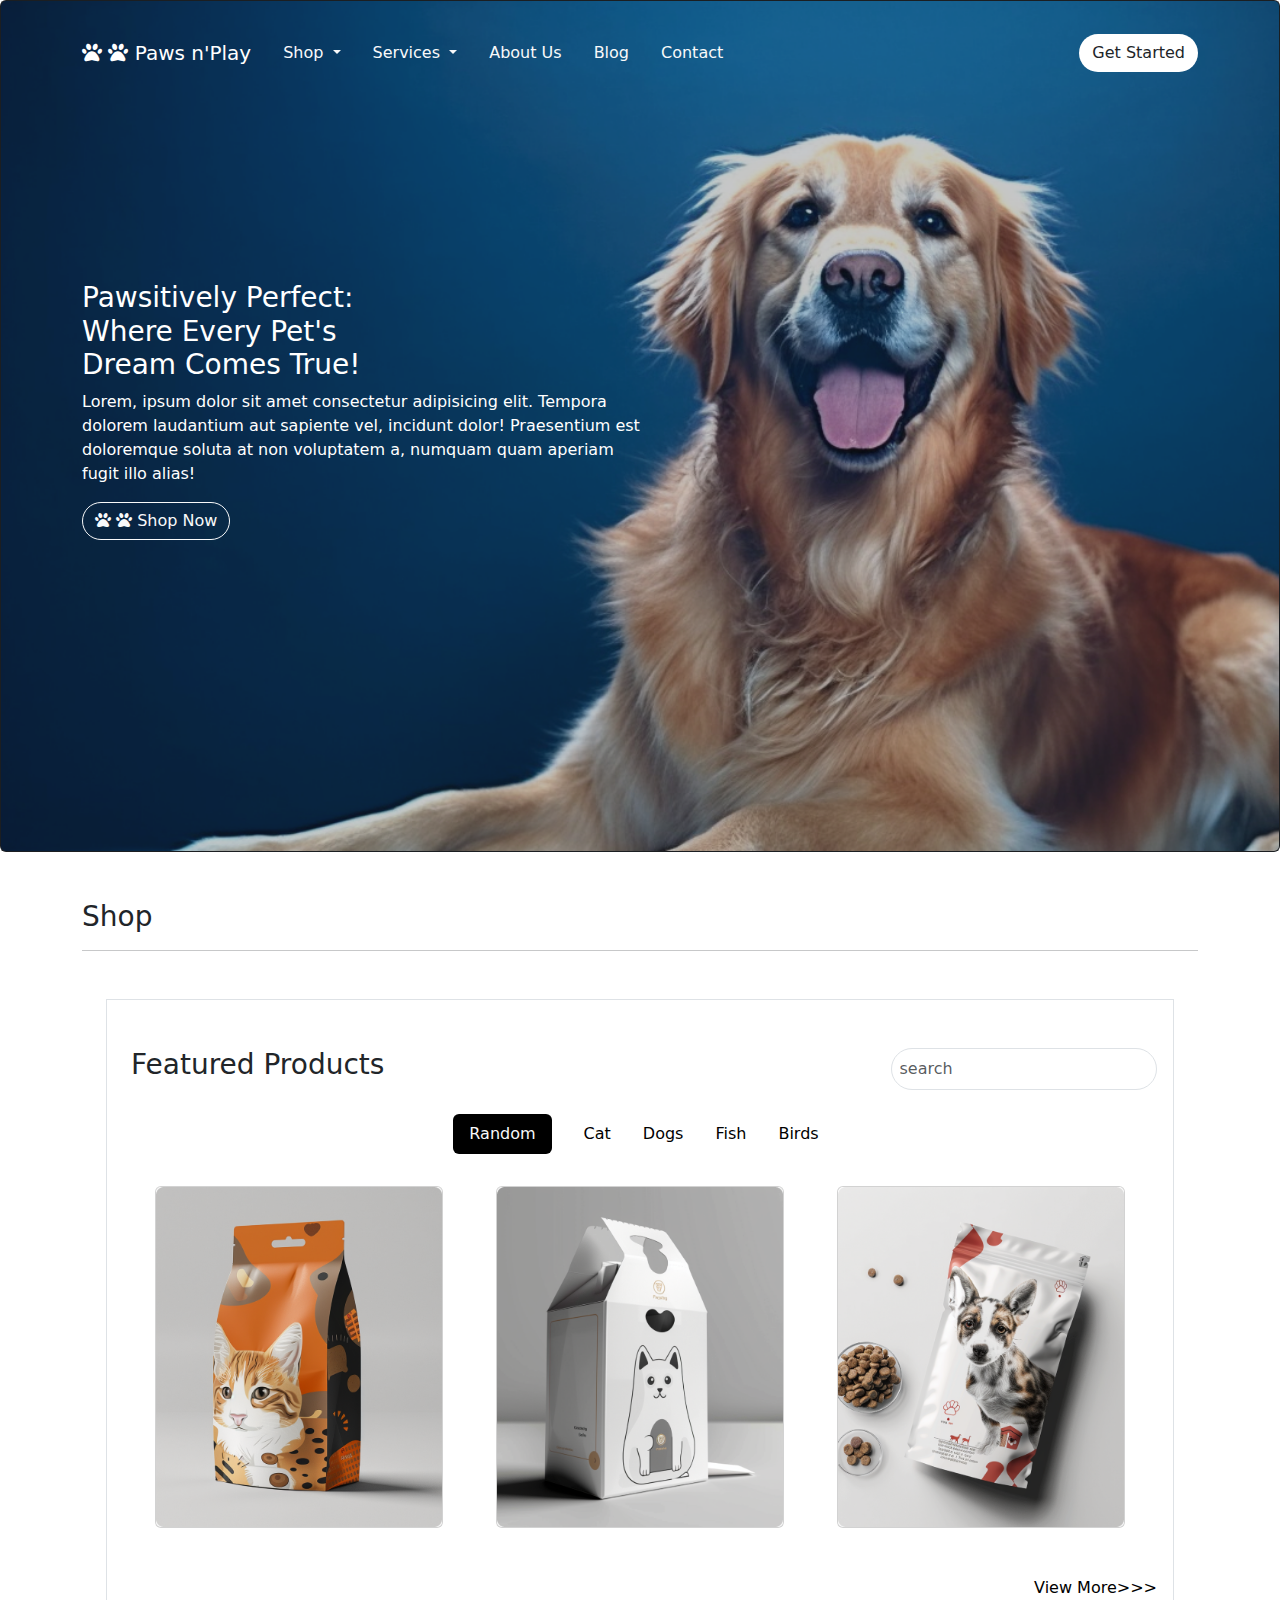
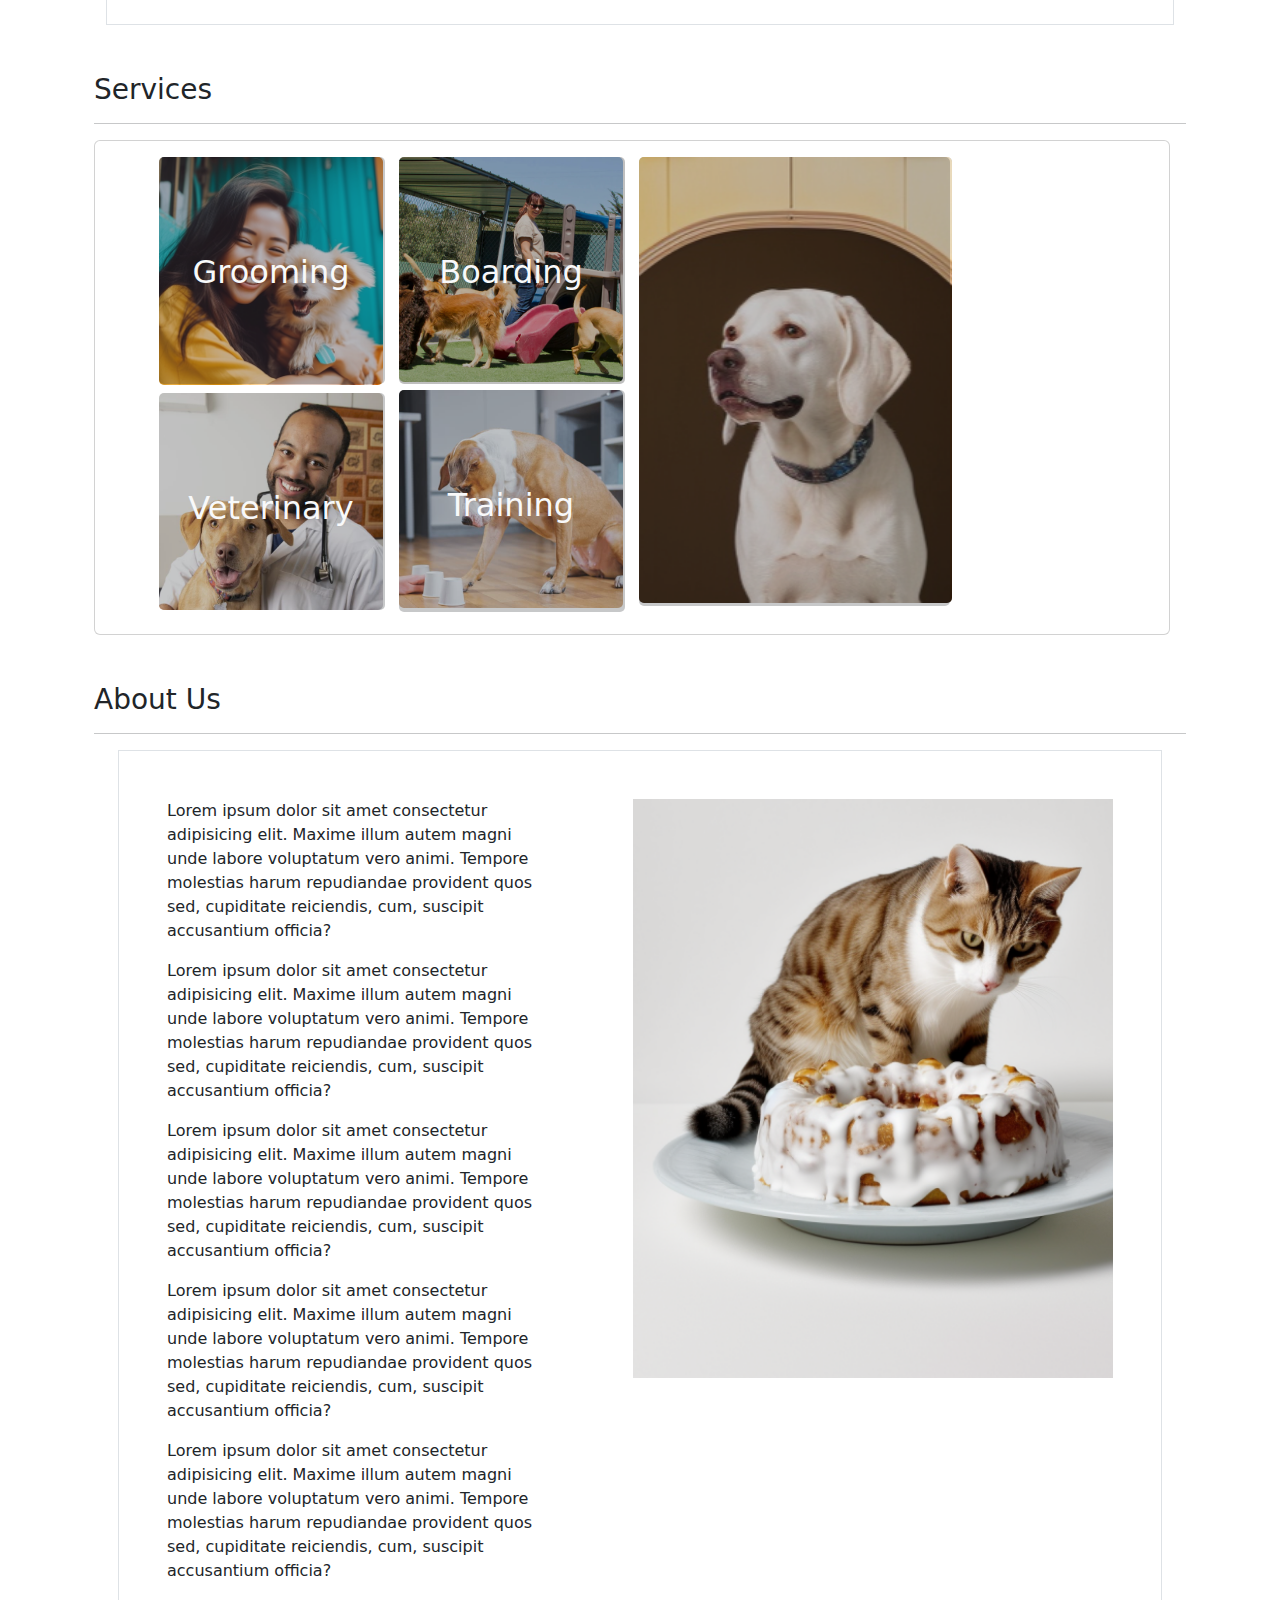
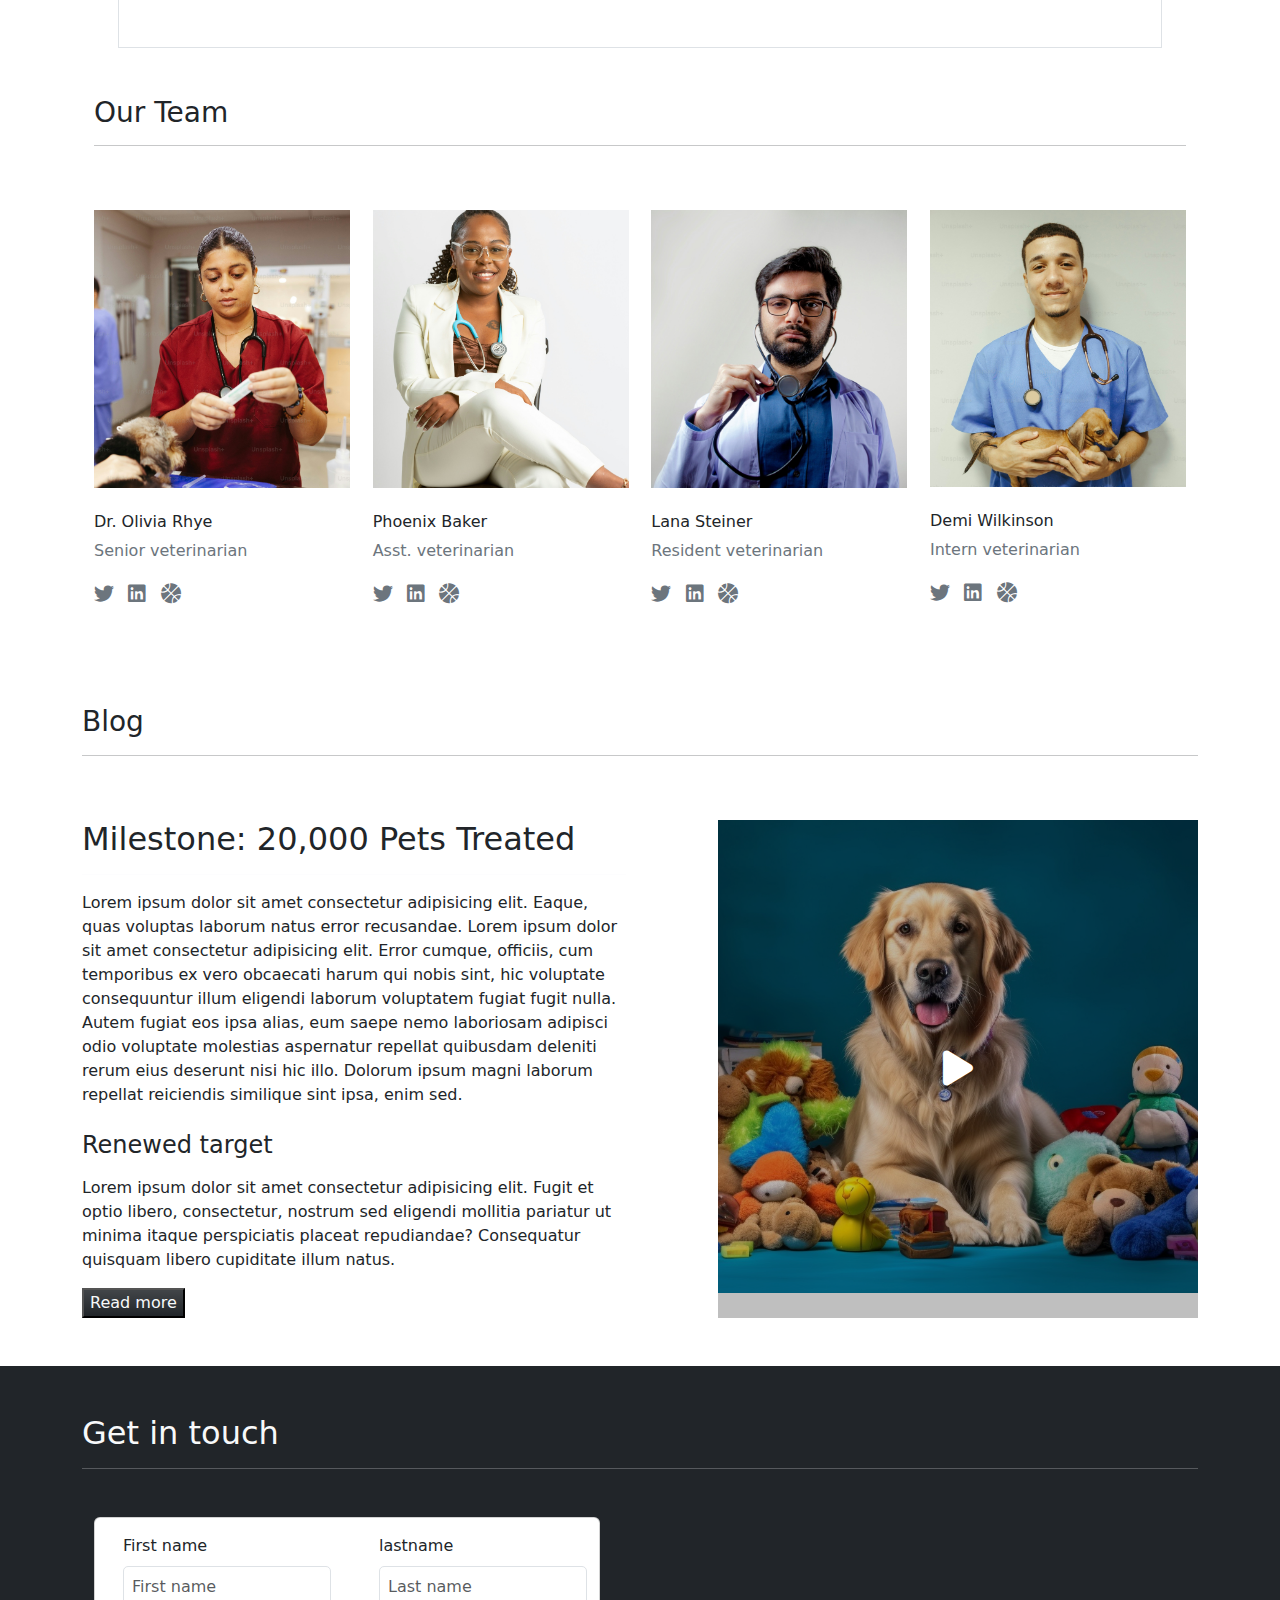
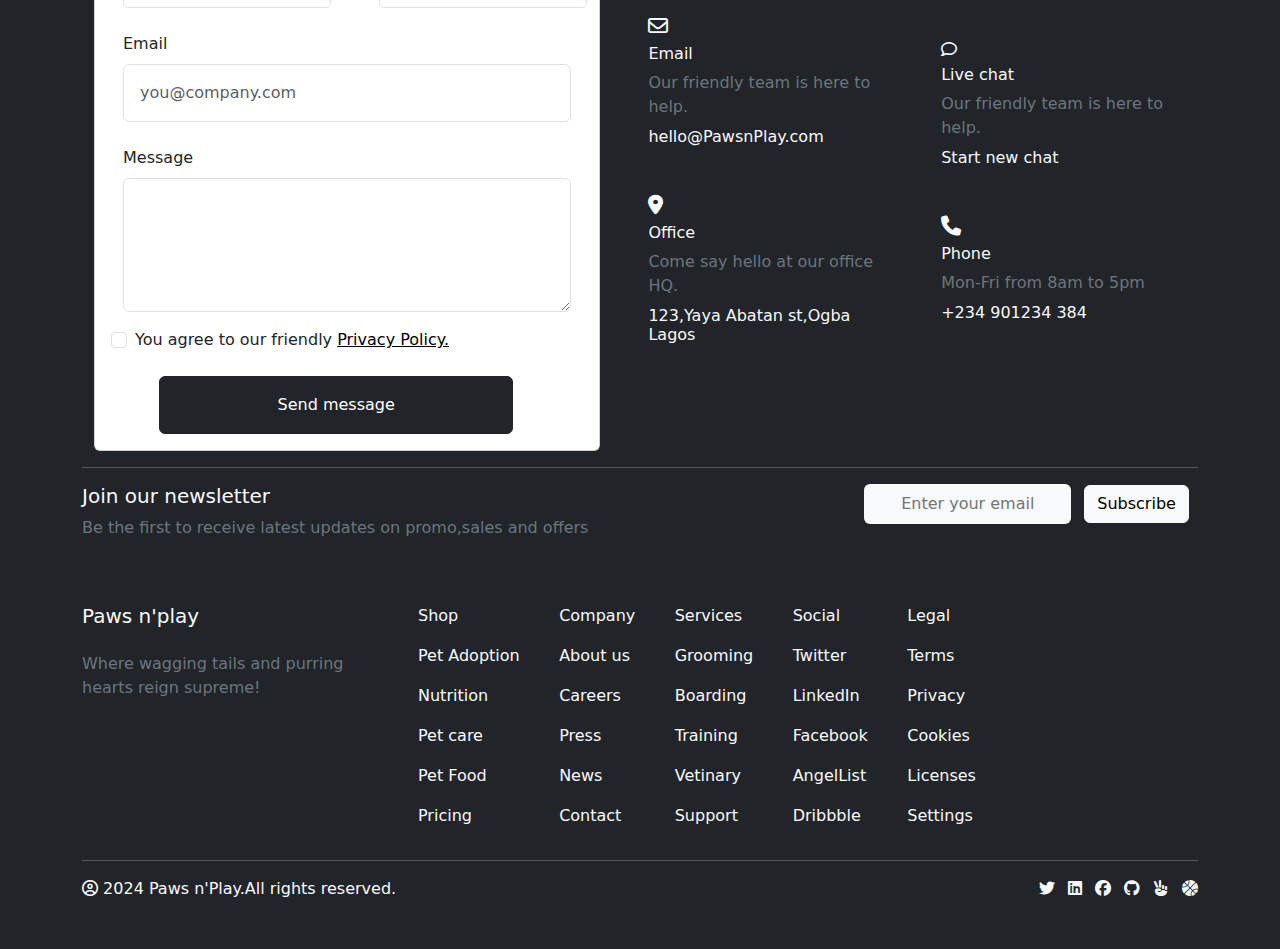
<file: landing-page/index.html>
<!DOCTYPE html>
<html lang="en">

<head>
    <meta charset="UTF-8">
    <title>Document</title>
    <link rel="stylesheet" href="https://cdnjs.cloudflare.com/ajax/libs/font-awesome/6.5.0/css/all.min.css">
    <link rel="stylesheet" href="css/style.css">
    <link href="https://cdn.jsdelivr.net/npm/bootstrap@5.3.3/dist/css/bootstrap.min.css" rel="stylesheet">

</head>

<body>

    <header>
        <div class="container-fluid p-0 mb-5">
            <div class="card text-bg-dark position-relative">
                <img src="images/dog.png" class="card-img" alt="...">
                <div class="position-absolute w-100 h-100 bg-dark
                     bg-opacity-25 ">
                </div>

                <div class="card-img-overlay">

                    <nav class="navbar navbar-expand-lg navbar-dark ">
                        <div class="container">
                            <a class="navbar-brand  " href="#">
                                <i class="fa-solid fa-paw"></i>
                                <i class="fa-solid fa-paw"></i>
                                Paws n'Play
                            </a>
                            <button class="navbar-toggler" type="button" data-bs-toggle="collapse"
                                data-bs-target="#navbarSupportedContent" aria-controls="navbarSupportedContent"
                                aria-expanded="false" aria-label="Toggle navigation">
                                <span class="navbar-toggler-icon"></span>
                            </button>
                            <div class="collapse navbar-collapse" id="navbarSupportedContent">
                                <ul class="navbar-nav me-auto mb-2 mb-lg-0">
                                    <li class="nav-item dropdown">
                                        <a class="nav-link dropdown-toggle p-3 text-light" href="#" role="button"
                                            data-bs-toggle="dropdown" aria-expanded="false">
                                            Shop
                                        </a>
                                        <ul class="dropdown-menu">
                                            <li><a class="dropdown-item" href="#">Action</a></li>
                                            <li><a class="dropdown-item" href="#">Another action</a></li>
                                            <li>
                                                <hr class="dropdown-divider">
                                            </li>
                                            <li><a class="dropdown-item" href="#">Something else here</a></li>
                                        </ul>
                                    </li>
                                    <li class="nav-item dropdown">
                                        <a class="nav-link dropdown-toggle  p-3 text-light" href="#" role="button"
                                            data-bs-toggle="dropdown" aria-expanded="false">
                                            Services
                                        </a>
                                        <ul class="dropdown-menu">
                                            <li><a class="dropdown-item" href="#">Action</a></li>
                                            <li><a class="dropdown-item" href="#">Another action</a></li>
                                            <li>
                                                <hr class="dropdown-divider">
                                            </li>
                                            <li><a class="dropdown-item" href="#">Something else here</a></li>
                                        </ul>
                                    </li>

                                    <li class="nav-item">
                                        <a class="nav-link p-3 text-light" href="#">About Us</a>
                                    </li>
                                    <li class="nav-item">
                                        <a class="nav-link  p-3 text-light" href="#">Blog</a>
                                    </li>
                                    <li class="nav-item">
                                        <a class="nav-link  p-3 text-light" href="#">Contact</a>
                                    </li>


                                </ul>
                                <form class="d-flex" role="search">
                                    <button class="btn btn-outline-blue bg-white rounded-pill " type="submit">Get
                                        Started</button>
                                </form>
                            </div>
                        </div>
                    </nav>


                    <div class="landing container mt-5 pt-5">
                        <h5 class="card-title  fs-3 w-25 mt-5 pt-5">Pawsitively Perfect: Where Every Pet's Dream Comes
                            True!
                        </h5>
                        <p class="card-text  w-50  ">Lorem, ipsum dolor sit amet consectetur adipisicing elit.
                            Tempora
                            dolorem
                            laudantium aut sapiente
                            vel, incidunt dolor! Praesentium est doloremque soluta at non voluptatem a, numquam quam
                            aperiam
                            fugit illo alias!</p>
                        <button class="btn btn-outline-light bg-blue rounded-pill ">
                            <i class="fa-solid fa-paw"></i>
                            <i class="fa-solid fa-paw"></i>
                            Shop Now
                        </button>
                    </div>

                </div>
            </div>

        </div>
    </header>
    <main>
        <div class="container mb-5">
            <h3 class="text-blue">Shop</h3>
            <hr class="mb-5">
            <div class="border  ms-4 me-4 mb-5 ">
                <div class="d-flex justify-content-between mb-3 mt-5">
                    <div>
                        <h3 class="ms-4">Featured Products</h3>
                    </div>
                    <input type="search" placeholder="search"
                        class="rounded-pill p-2 text-secondary me-3 form-control w-25">
                </div>

                <nav class="navbar navbar-expand-lg  text-center">
                    <div class="container">
                        <button class="navbar-toggler" type="button" data-bs-toggle="collapse"
                            data-bs-target="#navbarNav" aria-controls="navbarNav" aria-expanded="false"
                            aria-label="Toggle navigation">
                            <span class="navbar-toggler-icon"></span>
                        </button>
                        <div class="collapse navbar-collapse  " id="navbarNav">
                            <ul class="navbar-nav mx-auto mb-4 ">
                                <li class="nav-item">
                                    <a class="nav-link active text-light bg-black btn px-3 me-4 " aria-current="page"
                                        href="#">Random</a>
                                </li>

                                <li class="nav-item">
                                    <a class="nav-link active" aria-current="page" href="#">Cat</a>
                                </li>
                                <li class="nav-item">
                                    <a class="nav-link active ms-3" aria-current="page" href="#">Dogs</a>
                                </li>
                                <li class="nav-item">
                                    <a class="nav-link active ms-3" aria-current="page" href="#">Fish</a>
                                </li>
                                <li class="nav-item">
                                    <a class="nav-link active ms-3" aria-current="page" href="#">Birds</a>
                                </li>
                            </ul>
                        </div>
                    </div>
                </nav>

                <div class="d-flex justify-content-between mb-5">
                    <div class="card ms-5" style="width: 18rem;">
                        <img src="images/orange.png" class="card-img " alt="...">
                    </div>

                    <div class="card me-5 ms-5" style="width: 18rem;">
                        <img src="images/white.png" class="card-img" alt="...">
                    </div>

                    <div class="card me-5" style="width: 18rem;">
                        <img src="images/seekdog.png" class="card-img" alt="...">
                    </div>
                </div>
                <div class="d-flex justify-content-end">
                    <a href="" class="text-black text-decoration-none mb-4 me-3">View More>>></a>

                </div>
            </div>

            <div class="container">
                <h3>Services</h3>
                <hr>


                <div class=" card p-3 d-flex  flex-row  mb-5  me-3 ">
                    <div class="left-section ms-5">
                        <div>
                            <div class="position-absolute  bg-dark bg-opacity-25 card-img"
                                style="width: 21%; height: 46%;">
                            </div>
                            <div class=" d-flex justify-content-center">
                                <h3 class="text-light fs-2 mt-5 position-absolute pt-5">Grooming</h3>
                            </div>
                            <img src="images/Groomingt.png" style="width: 14rem;" class="mb-2 card-img" alt="">
                        </div>


                        <div>
                            <div class="position-absolute bg-dark bg-opacity-25 card-img"
                                style="width: 21% ; height: 44%;">
                            </div>
                            <div class="d-flex justify-content-center">
                                <h3 class="text-light fs-2 position-absolute pt-5 mt-5">Veterinary</h3>
                            </div>
                            <img src="images/veterinaryt.png" style="width: 14rem;" class="mb-2 card-img" alt="">
                        </div>


                    </div>

                    <div class="middle-section ms-3">
                        <div>
                            <div class="position-absolute bg-black bg-opacity-25 card-img"
                                style="width: 21%; height: 46%;">
                            </div>
                            <div class="d-flex justify-content-center ">
                                <h3 class="position-absolute text-light fs-2 pt-5 mt-5">Boarding</h3>
                            </div>
                            <img src="images/boardingt.png" style="width: 14rem;" class="card-img mb-2 " alt="">
                        </div>


                        <div>
                            <div class="position-absolute bg-dark bg-opacity-25 card-img"
                                style="width: 21%; height: 45%;">
                            </div>
                            <div class="d-flex justify-content-center">
                                <h3 class="position-absolute text-light mt-5 pt-5 fs-2 ">Training</h3>
                            </div>
                            <img src="images/trainingtt.png" style="width:14rem" class="card-img " alt="">
                        </div>

                    </div>

                    <div class="right-section d-flex ms-3 posion-absolute bg-dark bg-opacity-25 card-img "
                        style="width: 30%; height: 70%;">
                        <div class="position-absolute bg-dark bg-opacity-25 card-img" style="width: 29%; height: 91%;">
                        </div>
                        <img src="images/door.png" style="width:24rem" class="card-img" alt="">
                    </div>


                </div>
            </div>
            <div class="about-us container mb-5">
                <h3 text-blue>About Us</h3>
                <hr>
                <div class="border p-5 ms-4 me-4 d-flex justify-content-between">
                    <div class="Cat me-5 pe-5" style="width:30rem;">
                        <p>Lorem ipsum dolor sit amet consectetur adipisicing elit.
                            Maxime illum autem magni unde labore voluptatum vero animi.
                            Tempore molestias harum repudiandae provident quos sed,
                            cupiditate reiciendis, cum, suscipit accusantium officia?</p>

                        <p>Lorem ipsum dolor sit amet consectetur adipisicing elit.
                            Maxime illum autem magni unde labore voluptatum vero animi.
                            Tempore molestias harum repudiandae provident quos sed,
                            cupiditate reiciendis, cum, suscipit accusantium officia?</p>

                        <p>Lorem ipsum dolor sit amet consectetur adipisicing elit.
                            Maxime illum autem magni unde labore voluptatum vero animi.
                            Tempore molestias harum repudiandae provident quos sed,
                            cupiditate reiciendis, cum, suscipit accusantium officia?</p>

                        <p>Lorem ipsum dolor sit amet consectetur adipisicing elit.
                            Maxime illum autem magni unde labore voluptatum vero animi.
                            Tempore molestias harum repudiandae provident quos sed,
                            cupiditate reiciendis, cum, suscipit accusantium officia?</p>

                        <p>Lorem ipsum dolor sit amet consectetur adipisicing elit.
                            Maxime illum autem magni unde labore voluptatum vero animi.
                            Tempore molestias harum repudiandae provident quos sed,
                            cupiditate reiciendis, cum, suscipit accusantium officia?</p>

                    </div>
                    <div class="cat-cake">
                        <img src="images/gato.png" style="width:30rem" class="card-img" alt="">
                    </div>



                </div>

            </div>

            <div class="Our-team container  ">
                <h3 text-blue>Our Team</h3>
                <hr mb-4>
                <div class="doctors d-flex flex-row justify-content-between">
                    <div class="doctor1 mt-5 mb-5">
                        <img src="images/firstd.png" style="width: 16rem;" alt="">
                        <h4 class="text-blue mt-4 fs-6">Dr. Olivia Rhye</h4>
                        <div class="kalam text-secondary">
                            <p>Senior veterinarian</p>
                            <div class="icons fs-5 ">
                                <i class="fa-brands fa-twitter"></i>
                                <i class="fa-brands fa-linkedin ms-2"></i>
                                <i class="fa-solid fa-basketball ms-2"></i>
                            </div>
                        </div>
                    </div>


                    <div class="doctor1 mt-5">
                        <img src="images/secdoc.png" style="width: 16rem;" alt="">
                        <h4 class="text-blue mt-4 fs-6">Phoenix Baker</h4>
                        <div class="kalam text-secondary">
                            <p>Asst. veterinarian</p>
                            <div class="icons fs-5 ">
                                <i class="fa-brands fa-twitter"></i>
                                <i class="fa-brands fa-linkedin ms-2"></i>
                                <i class="fa-solid fa-basketball ms-2"></i>
                            </div>
                        </div>
                    </div>


                    <div class="doctor1 mt-5">
                        <img src="images/thirdd.png" style="width: 16rem;" alt="">
                        <h4 class="text-blue mt-4 fs-6">Lana Steiner</h4>
                        <div class="kalam text-secondary">
                            <p>Resident veterinarian</p>
                            <div class="icons fs-5 ">
                                <i class="fa-brands fa-twitter"></i>
                                <i class="fa-brands fa-linkedin ms-2"></i>
                                <i class="fa-solid fa-basketball ms-2"></i>
                            </div>
                        </div>
                    </div>


                    <div class="doctor1 mt-5">
                        <img src="images/forthd.png" style="width: 16rem;" alt="">
                        <h4 class="text-blue mt-4 fs-6">Demi Wilkinson</h4>
                        <div class="kalam text-secondary">
                            <p>Intern veterinarian</p>
                            <div class="icons fs-5 ">
                                <i class="fa-brands fa-twitter"></i>
                                <i class="fa-brands fa-linkedin ms-2"></i>
                                <i class="fa-solid fa-basketball ms-2"></i>
                            </div>
                        </div>


                    </div>
                </div>

            </div>

            <div class="blog mt-5 ">
                <h3 class="text-blue">Blog</h3>
                <hr>
                <div class="milestone d-flex flex-row justify-content-between ">
                    <div class="textdog">
                        <h2 class="mt-5">Milestone: 20,000 Pets Treated</h2>
                        <hr class="text-light">
                        <p class="mb-4" style="width: 34rem;">Lorem ipsum dolor sit amet consectetur adipisicing
                            elit.

                            Eaque, quas voluptas laborum natus error recusandae. Lorem ipsum dolor sit amet
                            consectetur
                            adipisicing elit. Error cumque, officiis, cum temporibus ex vero obcaecati harum qui
                            nobis
                            sint, hic voluptate consequuntur illum eligendi laborum voluptatem fugiat fugit nulla.
                            Autem

                            fugiat eos ipsa alias, eum saepe nemo laboriosam adipisci odio voluptate molestias
                            aspernatur repellat quibusdam deleniti rerum eius deserunt nisi hic illo. Dolorum ipsum
                            magni laborum repellat reiciendis similique sint ipsa, enim sed.</p>
                        <h4 class="mb-3">Renewed target</h4>
                        <p class="mb-3" style="width: 34rem;">Lorem ipsum dolor sit amet consectetur adipisicing
                            elit.
                            Fugit et optio libero, consectetur, nostrum sed eligendi mollitia pariatur ut minima
                            itaque
                            perspiciatis placeat repudiandae?
                            Consequatur quisquam libero cupiditate illum natus.</p>
                        <button class="text-light bg-dark bg-gradient">
                            Read more
                        </button>
                    </div>


                    <div class="videodog mt-5 position-relative" style="width: 30rem;">
                        <img src="images/video.png" class="img-fluid " alt="">

                        <div class="position-absolute top-0 start-0 w-100 h-100 bg-black bg-opacity-25 ">
                        </div>

                        <div class="position-absolute top-50 start-50 translate-middle text-white">
                            <i class="fa-solid fa-play fs-1"></i>
                        </div>
                    </div>

                </div>
            </div>

        </div>

        </div>
        </div>

        </div>
    </main>
    <footer class="container-fluid bg-dark  mt-5">
        <div class="container text-light ">
            <div class="getintouch">
                <h2 class="text-light pt-5">Get in touch</h2>
                <hr class="text-light mb-5">
            </div>
            <div class="form container">
                <div class=" d-flex flex-row  ">
                    <div class="card " style="width: 34rem;">
                        <div class="card-body ">
                            <div class="login d-flex flex-row mb-4 container">
                                <div class="firstname d-flex flex-column">
                                    <label class="mb-2">First name</label>
                                    <input placeholder="First name" style="width: 13rem;"
                                        class="  card-img  p-2 form-control">
                                </div>
                                <div class="lastname d-flex flex-column ms-5">
                                    <label class="mb-2">lastname</label>
                                    <input placeholder="Last name" style="width: 13rem;"
                                        class="card-img p-2 form-control">
                                </div>
                            </div>

                            <div class="mb-4 container">
                                <label for="exampleFormControlInput1" class="form-label ">Email</label>
                                <input type="email" class="form-control p-3" id="exampleFormControlInput1"
                                    placeholder="you@company.com">
                            </div>
                            <div class="mb-3 container">
                                <label for="exampleFormControlTextarea1" class="form-label">Message</label>
                                <textarea class="form-control" id="exampleFormControlTextarea1" rows="5"></textarea>
                            </div>

                            <div class="form-check mb-4">
                                <input class="form-check-input" type="checkbox" value="" id="checkDefault">
                                <label class="form-check-label " for="checkDefault">
                                    You agree to our friendly <a href="" class="text-black">Privacy Policy. </a>
                                </label>
                            </div>

                            <button type="button" class="btn btn-dark w-75 ms-5 p-3">Send message</button>

                        </div>

                    </div>
                    <div class="contactus text-light d-flex flex-row align-items-center">
                        <div class="emailandoffice  ms-5">
                            <div class="emailinfo mb-5">
                                <i class="fa-regular fa-envelope fs-5 mb-2"></i>
                                <h6>Email</h6>
                                <p class="text-secondary  mb-2">Our friendly team is here to help.</p>
                                <h6>hello@PawsnPlay.com</h6>
                            </div>

                            <div class="locationinfo">
                                <i class="fa-solid fa-location-dot fs-5 mb-2"></i>
                                <h6>Office</h6>
                                <p class="text-secondary mb-2">Come say hello at our office HQ.</p>
                                <h6>123,Yaya Abatan st,Ogba Lagos</h6>
                            </div>

                        </div>
                        <div class="chatandphone ms-5">
                            <div class="chatinfo mb-5">
                                <i class="fa-regular fa-comment  mb-2"></i>
                                <h6>Live chat</h6>
                                <p class="text-secondary  mb-2">Our friendly team is here to help.</p>
                                <h6>Start new chat</h6>
                            </div>
                            <div class="phoneandinfo">
                                <i class="fa-solid fa-phone fs-5 mb-2"></i>
                                <h6>Phone</h6>
                                <p class="text-secondary  mb-2">Mon-Fri from 8am to 5pm</p>
                                <h6>+234 901234 384</h6>

                            </div>

                        </div>
                    </div>
                </div>
            </div>
            <hr class="text-light">
            <div class="underfooter">
                <div class="subscribe d-flex justify-content-between">
                    <div>
                        <h5>Join our newsletter</h5>
                        <p class="text-secondary">Be the first to receive latest updates on promo,sales and offers</p>
                    </div>
                    <div class="div">
                        <input placeholder="Enter your email" class="btn bg-light p-2 text-secondary border-0"
                            style="width: 62%;">
                        <button type="button" class="btn btn-light ms-2 ">Subscribe</button>

                    </div>

                </div>

                <div class="doublefooter mt-5 d-flex">
                    <div class="paws">
                        <h5 class="mb-4">Paws n'play</h5>
                        <p class="text-secondary" style="width: 18rem;">Where wagging tails and purring hearts reign
                            supreme!</p>
                    </div>
                    <div class="columns d-flex justify-content-between w-50 ms-5 ">

                        <div class="div ">
                            <p>Shop</p>
                            <p>Pet Adoption</p>
                            <p>Nutrition</p>
                            <p>Pet care</p>
                            <p>Pet Food</p>
                            <p>Pricing</p>
                        </div>

                        <div class="div">
                            <p>Company</p>
                            <p>About us</p>
                            <p>Careers</p>
                            <p>Press</p>
                            <p>News</p>
                            <p>Contact</p>
                        </div>

                        <div class="div">
                            <p>Services</p>
                            <p>Grooming</p>
                            <p>Boarding</p>
                            <p>Training</p>
                            <p>Vetinary</p>
                            <p>Support</p>
                        </div>
                        <div class="div">
                            <p>Social</p>
                            <p>Twitter</p>
                            <p>LinkedIn</p>
                            <p>Facebook</p>
                            <p>AngelList</p>
                            <p>Dribbble</p>
                        </div>

                        <div class="div">
                            <p>Legal</p>
                            <p>Terms</p>
                            <p>Privacy</p>
                            <p>Cookies</p>
                            <p>Licenses</p>
                            <p>Settings</p>
                        </div>

                    </div>
                </div>
                <hr>
                <div class="rights d-flex justify-content-between pb-5">
                    <div class="last ">
                        <i class="fa-regular fa-circle-user"></i>
                        2024 Paws n'Play.All rights reserved.
                    </div>
                    <div class="lasticons text-light">
                        <i class="fa-brands fa-twitter ms-2"></i>
                        <i class="fa-brands fa-linkedin ms-2"></i>
                        <i class="fa-brands fa-facebook ms-2"></i>
                        <i class="fa-brands fa-github ms-2"></i>
                        <i class="fa-solid fa-hand-peace ms-2"></i>
                        <i class="fa-solid fa-basketball ms-2"></i>

                    </div>
                </div>
            </div>
        </div>



    </footer>
</body>

</html>
</file>
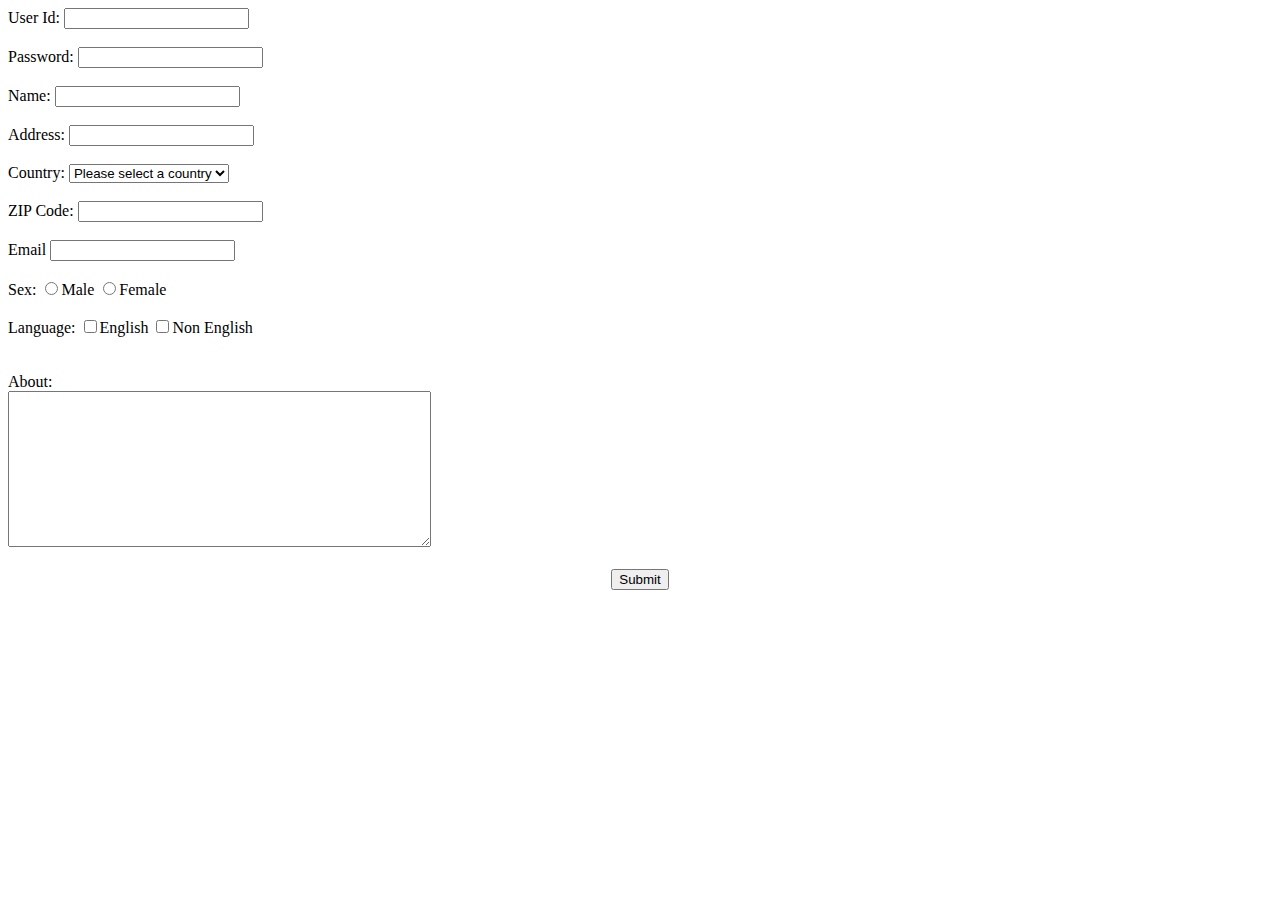
<file: ex.html>
<!DOCTYPE html>
<html lang="en">

<head>
    <meta charset="UTF-8">
    <title>Document</title>
</head>

<body>
    <form>
        <div>
            <label for="user">User Id:</label>
            <input id type="text" required maxlength="12" minlength="5">
        </div>
        <br>

        <div>
            <label for="pass">Password:</label>
            <input id="pass" type="password" maxlength="12" minlength="7">
        </div>
        <br>

        <div>
            <label>Name:</label>
            <input type="text" required pattern="[A-Za-z]+">
        </div>
        <br>

        <div>
            <label>Address:</label>
            <input type="text">
        </div>
        <br>

        <label>Country:</label>
        <select name="country">
            <option>Please select a country</option>
            <option value="cairo">Cairo</option>
            <option value="Alex">Alex</option>
        </select>
        <br>
        <br>

        <div>
            <label> ZIP Code:</label>
            <input type="text" pattern="[0-9]+" required>
        </div>
        <br>

        <div>
            <label>Email</label>
            <input type="email" required>
        </div>
        <br>

        <div>
            <label>Sex:</label>
            <input type="radio" name="s" value="Male" required><span>Male</span>
            <input type="radio" name="s" value="Female" required><span>Female</span>
        </div>
        <br>

        <div>
            <label>Language:</label>
            <input type="checkbox" name="English" required><span>English</span>
            <input type="checkbox" name="Non English"><span>Non English</span>
        </div>
        <br>
        <br>

        <div>
            <label for="area">About:</label>
            <br>
            <textarea id="area" rows="10" cols="50"></textarea>
        </div>

        <br>
        <div style="text-align: center;">
            <input type="submit" value="Submit">
        </div>
    </form>
</body>

</html>
</file>
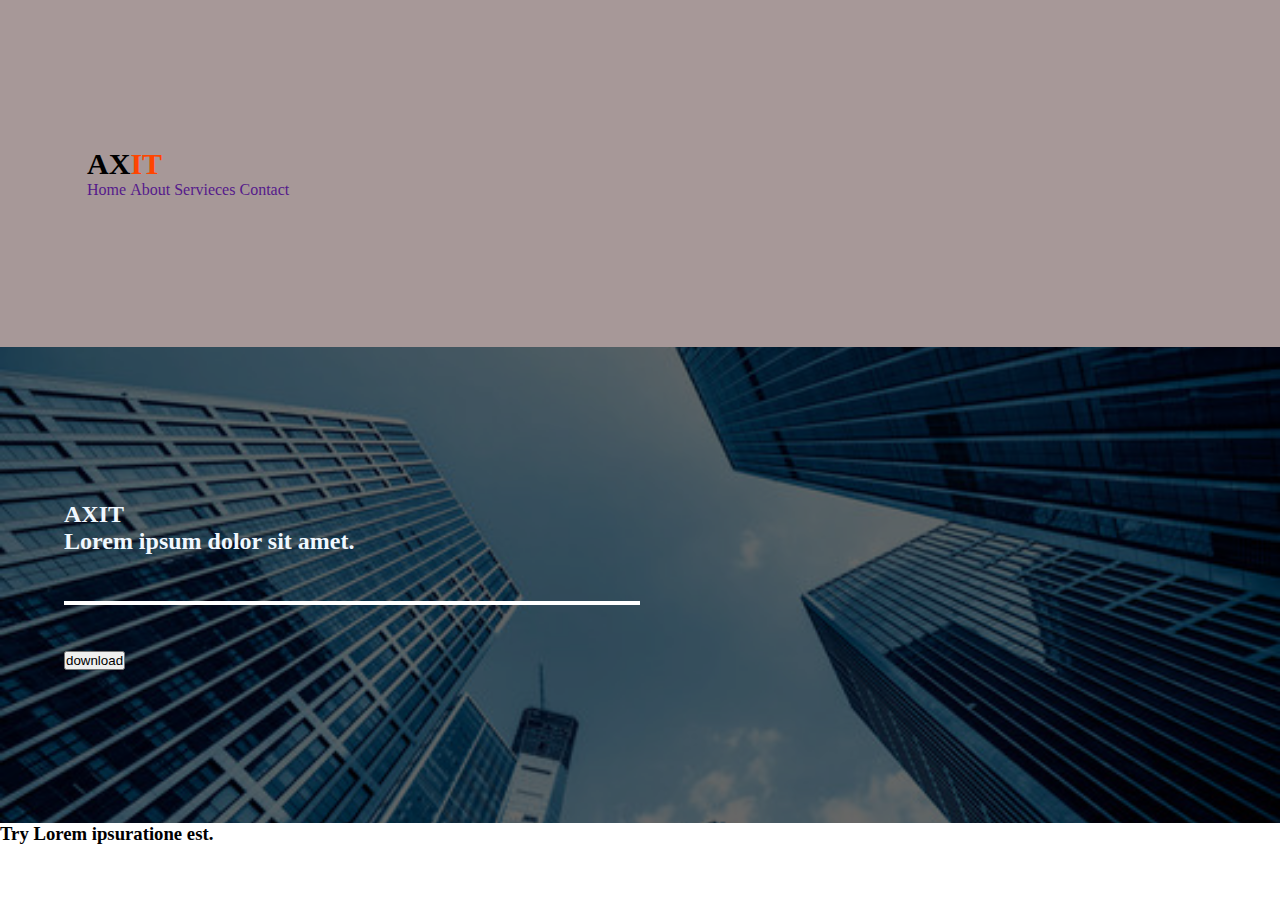
<file: section3.html>
<!DOCTYPE html>
<html lang="en">

<head>
    <meta charset="UTF-8">
    <meta name="viewport" content="width=device-width, initial-scale=1.0">
    <title>Document</title>
    <link rel="stylesheet" href="style3.css">
</head>

<body>

    <nav>
        <div class="container">
            <h1 class="d-inline-block">AX<span>IT</span></h1>
            <ul class="d-inline-bl">
                <li class="d-inline-block">
                    <a href="">Home</a>
                </li>
                <li class="d-inline-block">
                    <a href="">About</a>
                </li>
                <li class="d-inline-block">
                    <a href="">Servieces</a>
                </li>
                <li class="d-inline-block">
                    <a href="">Contact</a>
                </li>
            </ul>
        </div>
    </nav>
    <section class="bg-image">
        <div class="overlay">
            <div class="container">
                <aside class="text-white  banner-aside">
                    <h2>AXIT</h2>
                    <h2>Lorem ipsum dolor sit amet.</h2>
                    <hr>
                    <button>download</button>
                </aside>

            </div>

        </div>
    </section>
    <form class="d-inline-block">
        <h3>Try Lorem ipsuratione est.</h3>

    </form>

</body>

</html>
</file>
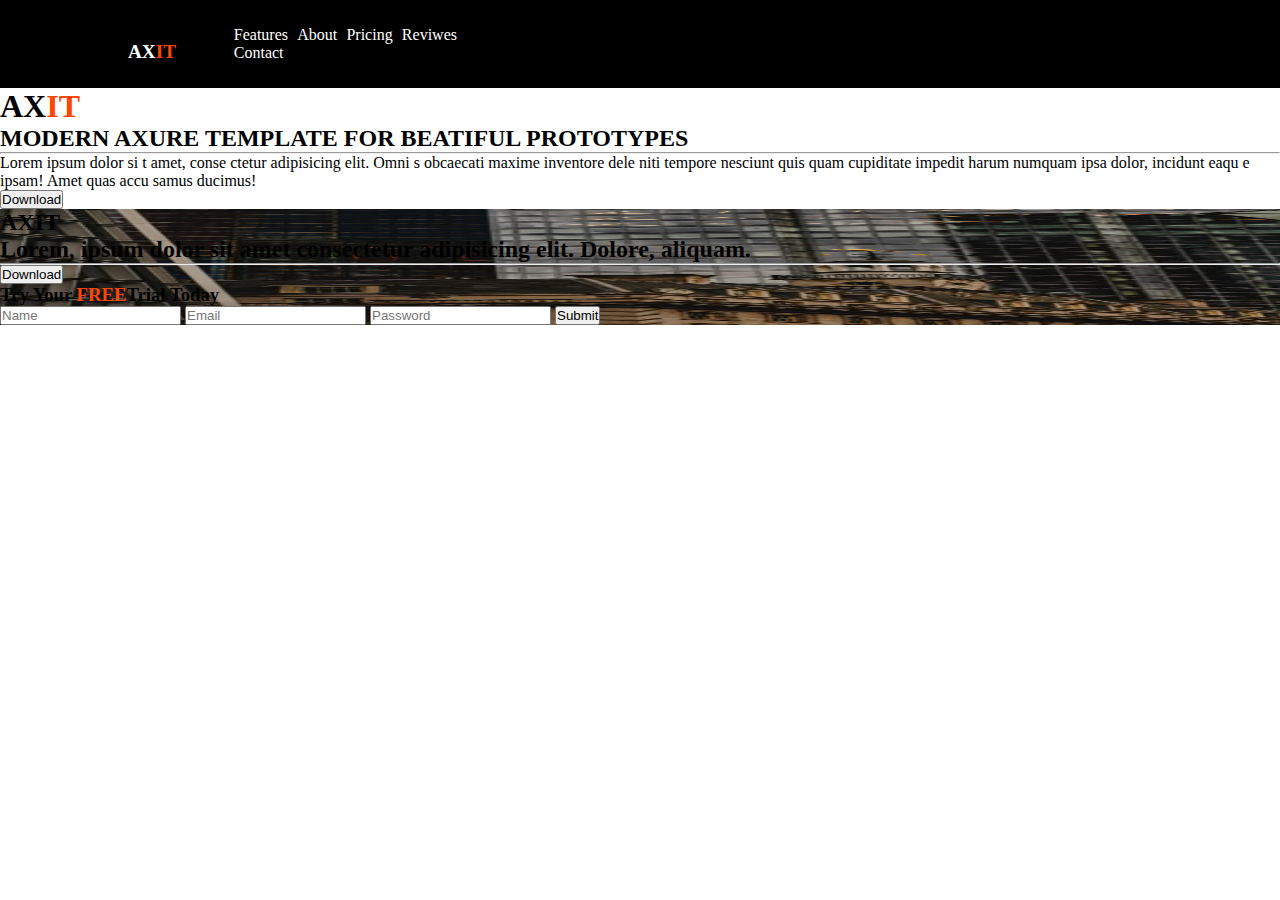
<file: task 3.html>
<!DOCTYPE html>
<html lang="en">

<head>
    <meta charset="UTF-8">
    <meta name="viewport" content="width=device-width, initial-scale=1.0">
    <title>Document</title>
    <link rel="stylesheet" href="task3.css">
</head>

<body>
    <div class="container">
        <nav>
            <a href="" class="logo" class="d-inline-block">AX<span>IT</span></a>
            <ul class="d-inline-block">
                <li class="d-inline-block"><a href="">Features</a></li>
                <li class="d-inline-block"><a href="">About</a></li>
                <li class="d-inline-block"><a href="">Pricing</a></li>
                <li class="d-inline-block"><a href="">Reviwes</a></li>
                <li class="d-inline-block"><a href="">Contact</a></li>
            </ul>
        </nav>
    </div>
    <div>
        <h1>AX<span>IT</span></h1>
        <h2>MODERN AXURE TEMPLATE FOR BEATIFUL PROTOTYPES</h2>
        <hr>
        <p>Lorem ipsum dolor si
            t amet, conse
            ctetur adipisicing elit. Omni
            s obcaecati maxime inventore dele
            niti tempore nesciunt quis
            quam cupiditate impedit harum numquam ipsa dolor, incidunt eaqu
            e ipsam! Amet quas accu
            samus ducimus!</p>
        <button>Download</button>

    </div>
    </section>

    <section class="bg-img">
        <div class="overlay">
            <div class="container padding-top-bottom">
                <aside class="text-white banner-aside float-left">
                    <h2>AXIT</h2>
                    <h2>Lorem, ipsum dolor sit amet consectetur adipisicing elit. Dolore, aliquam.</h2>
                    <hr>
                    <button>Download</button>
                </aside>


                <div class="clear"></div>
                <form class="">
                    <h3>Try Your <span>FREE</span>Trial Today</h3>
                    <input type="text" placeholder="Name" class="d-block">
                    <input type="email" placeholder="Email" class="d-block">
                    <input type="password" placeholder="Password" class="d-block">
                    <button>Submit</button>
                </form>



            </div>

        </div>
    </section>
</body>

</html>
</file>
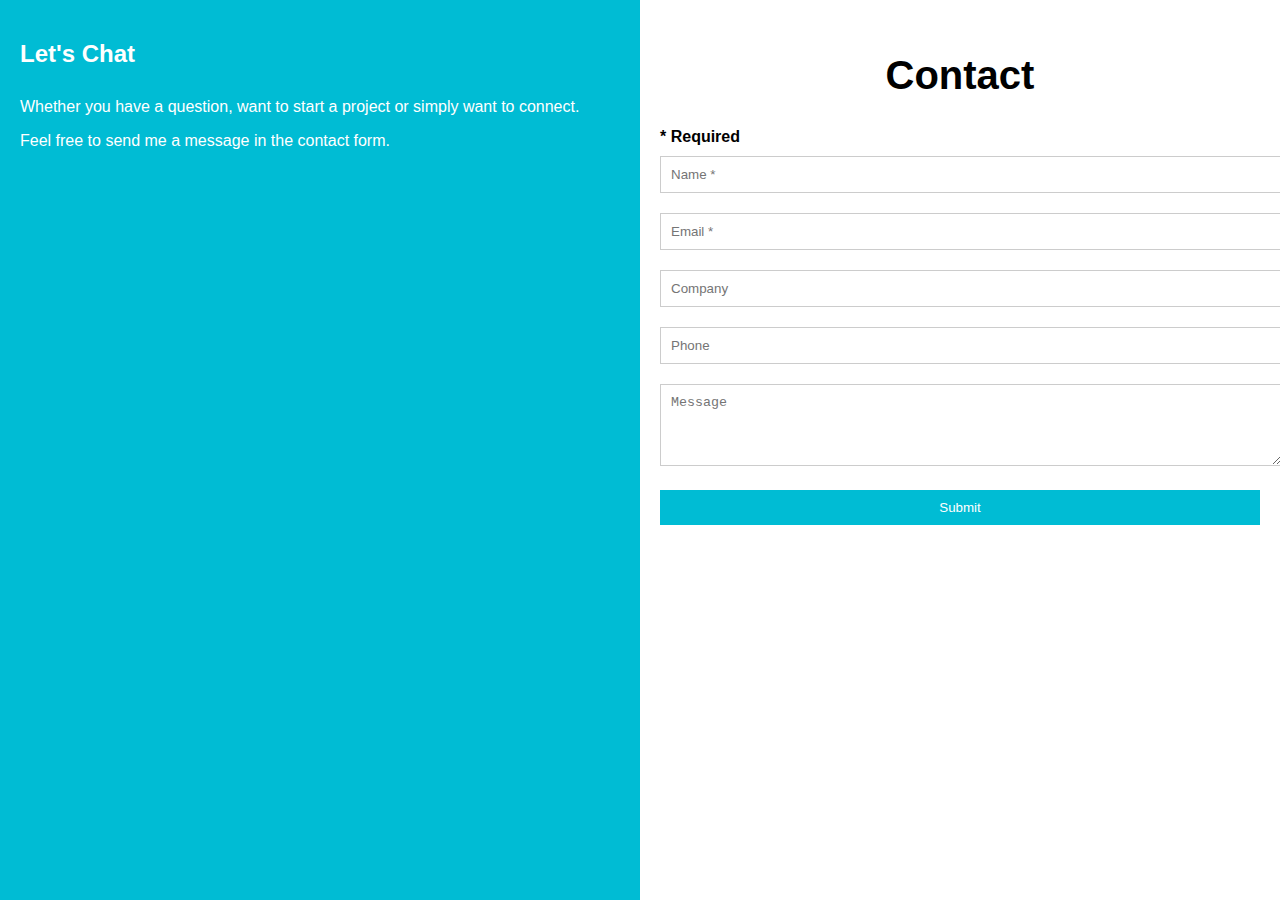
<file: task2.html>
<!DOCTYPE html>
<html lang="en">

<head>
    <meta charset="UTF-8">
    <title>Simple Contact Page</title>
    <link rel="stylesheet" href="style.css">
</head>

<body>


    <div class="left">
        <h2>Let's Chat</h2>
        <p>Whether you have a question, want to start a project or simply want to connect.</p>
        <p>Feel free to send me a message in the contact form.</p>
    </div>

    <div class="right">
        <h2 id="add">Contact</h2>
        <form>
            <label>* Required</label>
            <input type="text" placeholder="Name *" required>
            <input type="email" placeholder="Email *" required>
            <input type="text" placeholder="Company">
            <input type="text" placeholder="Phone">
            <textarea rows="4" placeholder="Message"></textarea>
            <input type="submit" value="Submit">
        </form>
    </div>


</body>

</html>
</file>
<file: landing-page/css/style.css>
.landing {
    margin-top: 20%;

}
</file>
<file: task3.css>
* {
    margin: 0;
    padding: 0;
    box-sizing: border-box;
}

nav {}

a {
    text-decoration: none;
}

.d-inline-block {
    display: inline-block;

}

.container {
    width: 100%;
    margin: 0% auto;


}

nav {
    background-color: black;
    padding: 2% 10%;


}

span {
    color: orangered;
}

a {
    color: white
}



nav ul li {
    padding: 0% 1%;
}

.logo {
    margin-right: 5%;
    font-size: larger;
    font-weight: bold;

}

.bg-img {

    background-image: url(london.jpeg);
    background-repeat: no-repeat;
    background-size: 136% 139%;
}
</file>
<file: style.css>
body {
    font-family: Arial;
    margin: 0;
    padding: 0;
    background-color: #f0f0f0;
}

#add {
    text-align: center;
    font-size: 40px;
}


.left,
.right {
    width: 50%;
    float: left;
    box-sizing: border-box;
    padding: 20px;
}


.left {
    background-color: #00bcd4;
    color: white;
    height: 100vh;

}


.right {
    background-color: white;
    height: 100vh;
}


form input,
form textarea {
    width: 100%;
    padding: 10px;
    margin-top: 10px;
    margin-bottom: 10px;
    border: 1px solid #ccc;
}

input[type="submit"] {
    background-color: #00bcd4;
    color: white;
    border: none;
    padding: 10px;
}

h2 {
    margin-bottom: 30px;
}

form label {
    display: block;
    margin-top: 10px;
    font-weight: bold;
}
</file>
<file: style3.css>
/* reset style*/
* {
    margin: 0;
    padding: 0;
    box-sizing: border-box;

}

ul {
    list-style: none;
 
}

/*custom style*/
nav {
    background-color: rgb(167, 152, 152);
    padding: 0% 2%;

}

nav h1 {
    font-size: 30px;
}

nav span {
    color: orangered;
}


a {
    text-decoration: none;
}



/*global style*/
.container {
    width: 90%;
    margin: 0% auto;
    padding: 12% 0;
}

.d-inline-block {

    display: inline-block;
}

.bg-image {
    background-image: url("my building.jpg");

    background-repeat: no-repeat;
    background-position: left;
    background-size: cover;



}

h2 {
    color: aliceblue
}

.overlay {
    background-color: rgba(0, 0, 0, 0.596);
    height: 100%;
}

.text-white {}

.banner-aside {}

hr {
    margin: 4% 0;
    width: 50%;
    border: 2px solid white;

}

.bg-image form {}
</file>
